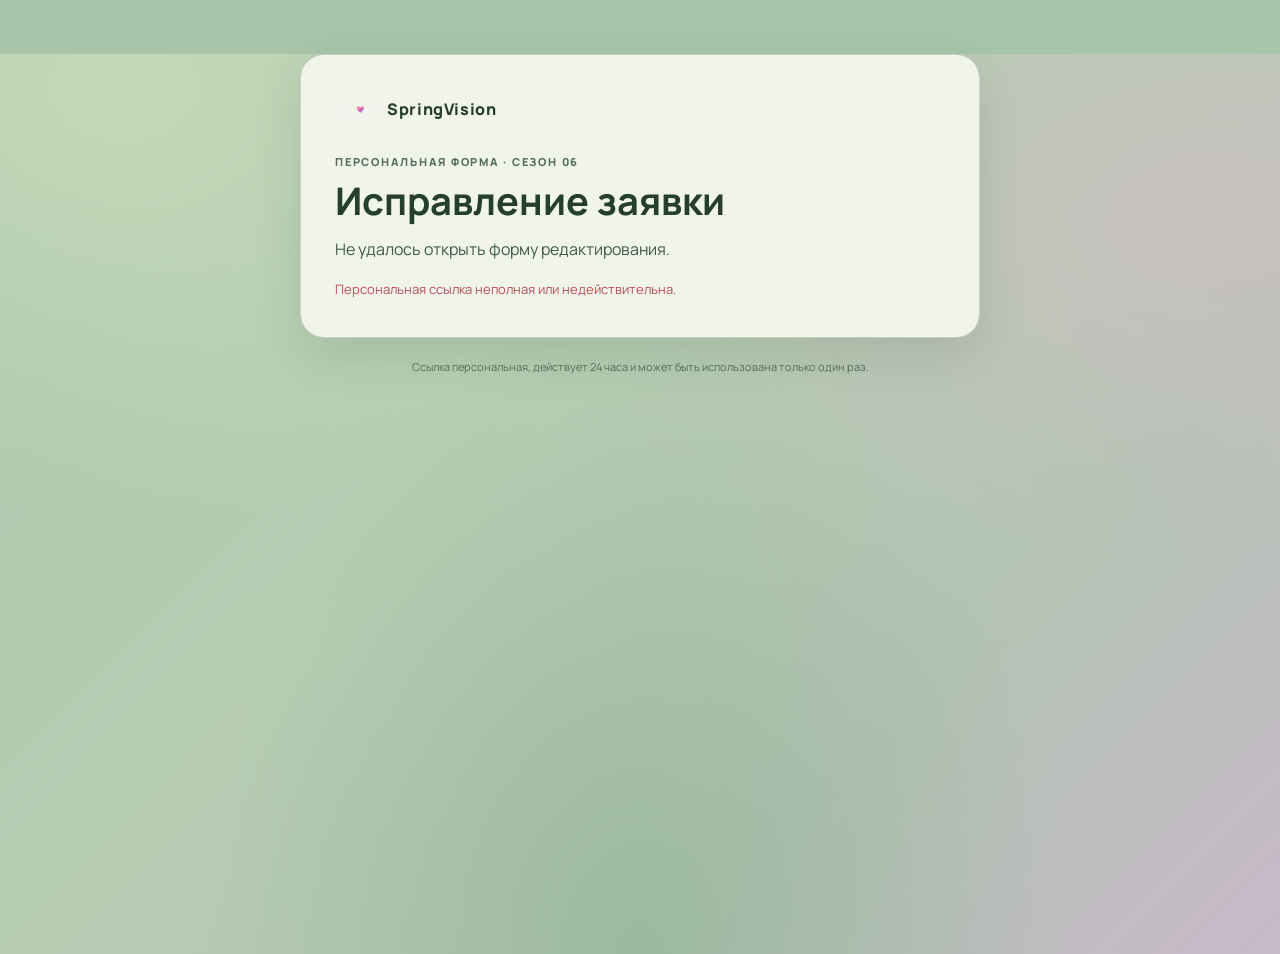
<file: edit-submission.html>
<!doctype html>
<html lang="ru">
<head>
  <meta charset="utf-8">
  <meta name="viewport" content="width=device-width,initial-scale=1">
  <meta name="theme-color" content="#a8c5aa">
  <title>Исправление заявки · SpringVision</title>
  <link rel="stylesheet" href="styles.css?v=20261124-submission-edit">
  <script src="config.js?v=20261024-6"></script>
  <style>
    .edit-shell{width:min(100% - 28px,680px);margin:clamp(22px,6vh,64px) auto}
    .edit-card{padding:clamp(20px,5vw,34px);border:1px solid var(--line,rgba(70,95,75,.2));border-radius:24px;background:var(--surface-card,#f0f4eb);color:var(--text,#304a36);box-shadow:var(--shadow,0 18px 48px rgba(30,55,35,.12))}
    .edit-brand{display:flex;align-items:center;gap:10px;margin-bottom:22px;font-weight:850;letter-spacing:.04em}
    .edit-brand img{width:42px;height:42px;object-fit:contain}
    .edit-eyebrow{font-size:11px;font-weight:800;letter-spacing:.16em;color:var(--muted,#718174)}
    .edit-card h1{font-size:clamp(26px,5vw,38px);line-height:1.12;margin:8px 0 12px}
    .edit-card p{line-height:1.6;color:var(--text-2,#526c57)}
    .edit-info{padding:14px 16px;border:1px solid var(--line);border-radius:14px;background:var(--surface-inset,#e4ebdf);margin:18px 0}
    .edit-info p{margin:4px 0}
    .edit-deadline{font-weight:800;color:var(--text)!important}
    .edit-form{display:grid;gap:15px;margin-top:20px}
    .edit-form label{display:grid;gap:7px;font-weight:750;color:var(--text)}
    .edit-form input{width:100%;min-width:0;padding:13px 14px;border:1px solid var(--line-strong,var(--line));border-radius:12px;background:var(--surface-inset,#fff);color:var(--text);font:inherit}
    .edit-form input[type=file]{font-size:13px}
    .edit-help{font-size:12px;font-weight:450;color:var(--muted)!important;margin:0}
    .edit-form button{border:0;border-radius:999px;padding:14px 18px;background:linear-gradient(110deg,#d7a6c3,#c1afe9);color:#2f2635;font-weight:850;font-size:15px}
    .edit-form button:disabled{opacity:.55;cursor:wait}
    .edit-status{min-height:24px;font-size:13px;margin:12px 0 0}
    .edit-error{color:#b84f56!important}.edit-success{color:#27824e!important}
    .edit-footer{font-size:11px;text-align:center;margin:20px 0 0;color:var(--muted)}
    html[data-theme="dark"] .edit-card{background:var(--surface-card);color:var(--text)}
    html[data-theme="dark"] .edit-info{background:var(--surface-inset)}
    html[data-theme="dark"] .edit-form input{background:var(--surface-inset);color:var(--text)}
  </style>
</head>
<body>
  <main class="edit-shell">
    <section class="edit-card">
      <div class="edit-brand"><img src="assets/brand/springvision-logo.svg" alt=""><span>SpringVision</span></div>
      <div class="edit-eyebrow">ПЕРСОНАЛЬНАЯ ФОРМА · СЕЗОН 06</div>
      <h1>Исправление заявки</h1>
      <p id="intro">Проверяем персональную ссылку…</p>
      <div id="details" class="edit-info" hidden>
        <p><strong>Страна:</strong> <span id="country"></span></p>
        <p><strong>Текущая заявка:</strong> <span id="currentEntry"></span></p>
        <p class="edit-deadline" id="deadline"></p>
      </div>
      <form id="editForm" class="edit-form" hidden>
        <label>Исполнитель
          <input id="artist" name="artist" maxlength="120" required autocomplete="off">
        </label>
        <label>Новое название песни
          <input id="songTitle" name="songTitle" maxlength="160" required autocomplete="off">
          <span class="edit-help">Выберите композицию, которой нет в заявках других стран этого сезона.</span>
        </label>
        <label>Ссылка на новое выступление или клип
          <input id="performanceUrl" name="performanceUrl" type="url" required placeholder="https://…">
        </label>
        <label>Новый 30-секундный рекап (необязательно)
          <input id="recap" name="recap" type="file" accept="video/mp4,video/webm,video/quicktime" required>
          <span class="edit-help">Обязательно: новый рекап выбранной песни, MP4, WebM или MOV, до 50 МБ.</span>
        </label>
        <button id="saveButton" type="submit">Сохранить исправленную заявку</button>
      </form>
      <p id="status" class="edit-status" role="status" aria-live="polite"></p>
    </section>
    <p class="edit-footer">Ссылка персональная, действует 24 часа и может быть использована только один раз.</p>
  </main>
<script>
(() => {
  'use strict';
  const cfg = window.SPRINGVISION_CONFIG || {};
  const token = new URLSearchParams(location.search).get('token') || '';
  const apiUrl = (cfg.supabaseUrl || '').replace(/\/$/, '') + '/functions/v1/api';
  const $ = (id) => document.getElementById(id);
  const intro = $('intro');
  const details = $('details');
  const form = $('editForm');
  const status = $('status');
  const saveButton = $('saveButton');

  async function call(action, payload, multipart = false) {
    const headers = { apikey: cfg.supabaseAnonKey || '' };
    let body;
    if (multipart) {
      body = payload;
      body.append('action', action);
      body.append('token', token);
    } else {
      headers['Content-Type'] = 'application/json';
      body = JSON.stringify({ action, token, ...(payload || {}) });
    }
    const response = await fetch(apiUrl, { method: 'POST', headers, body });
    const result = await response.json().catch(() => ({}));
    if (!response.ok) throw new Error(result.error || 'Не удалось связаться с сервером SpringVision.');
    return result;
  }

  function showError(error) {
    intro.textContent = 'Не удалось открыть форму редактирования.';
    status.textContent = error?.message || 'Ссылка недействительна.';
    status.className = 'edit-status edit-error';
    form.hidden = true;
  }

  async function init() {
    if (!token || !cfg.supabaseUrl || !cfg.supabaseAnonKey) {
      throw new Error('Персональная ссылка неполная или недействительна.');
    }
    const data = await call('submission_edit_info');
    intro.textContent = data.seasonTitle + ' · исправление заявки участника';
    $('country').textContent = data.countryName + ' (' + String(data.countryCode || '').toUpperCase() + ')';
    $('currentEntry').textContent = data.artist + ' — ' + data.songTitle;
    $('deadline').textContent = 'Ссылка действует до ' + new Date(data.expiresAt).toLocaleString('ru-RU', {
      day:'2-digit', month:'long', year:'numeric', hour:'2-digit', minute:'2-digit', timeZone:'Europe/Moscow'
    }) + ' (МСК).';
    $('artist').value = data.artist || '';
    $('songTitle').value = data.songTitle || '';
    $('performanceUrl').value = data.performanceUrl || '';
    details.hidden = false;
    form.hidden = false;
  }

  form.addEventListener('submit', async event => {
    event.preventDefault();
    const artist = $('artist').value.trim();
    const songTitle = $('songTitle').value.trim();
    const performanceUrl = $('performanceUrl').value.trim();
    const recap = $('recap').files?.[0] || null;
    if (!artist || !songTitle || !performanceUrl || !recap) {
      status.textContent = 'Заполните все поля и прикрепите новый 30-секундный рекап.';
      status.className = 'edit-status edit-error';
      return;
    }
    let parsed;
    try { parsed = new URL(performanceUrl); }
    catch { status.textContent = 'Проверьте ссылку на выступление.'; status.className = 'edit-status edit-error'; return; }
    if (!['http:', 'https:'].includes(parsed.protocol)) {
      status.textContent = 'Разрешены только ссылки http:// и https://.';
      status.className = 'edit-status edit-error';
      return;
    }
    if (recap && (recap.size > 50 * 1024 * 1024 || !['video/mp4','video/webm','video/quicktime'].includes(recap.type))) {
      status.textContent = 'Рекап должен быть MP4, WebM или MOV и не превышать 50 МБ.';
      status.className = 'edit-status edit-error';
      return;
    }

    saveButton.disabled = true;
    saveButton.textContent = 'Сохраняем…';
    status.textContent = 'Проверяем уникальность композиции и сохраняем изменения…';
    status.className = 'edit-status';
    try {
      const payload = new FormData();
      payload.append('artist', artist);
      payload.append('songTitle', songTitle);
      payload.append('performanceUrl', performanceUrl);
      if (recap) payload.append('recap', recap, recap.name);
      const result = await call('submission_edit_submit', payload, true);
      form.hidden = true;
      details.hidden = true;
      intro.textContent = 'Заявка успешно исправлена';
      status.textContent = result.message || 'Изменения сохранены. Ссылка больше не действует.';
      status.className = 'edit-status edit-success';
    } catch (error) {
      status.textContent = error?.message || 'Не удалось сохранить изменения.';
      status.className = 'edit-status edit-error';
      saveButton.disabled = false;
      saveButton.textContent = 'Повторить сохранение';
    }
  });

  init().catch(showError);
})();
</script>
</body>
</html>
</file>
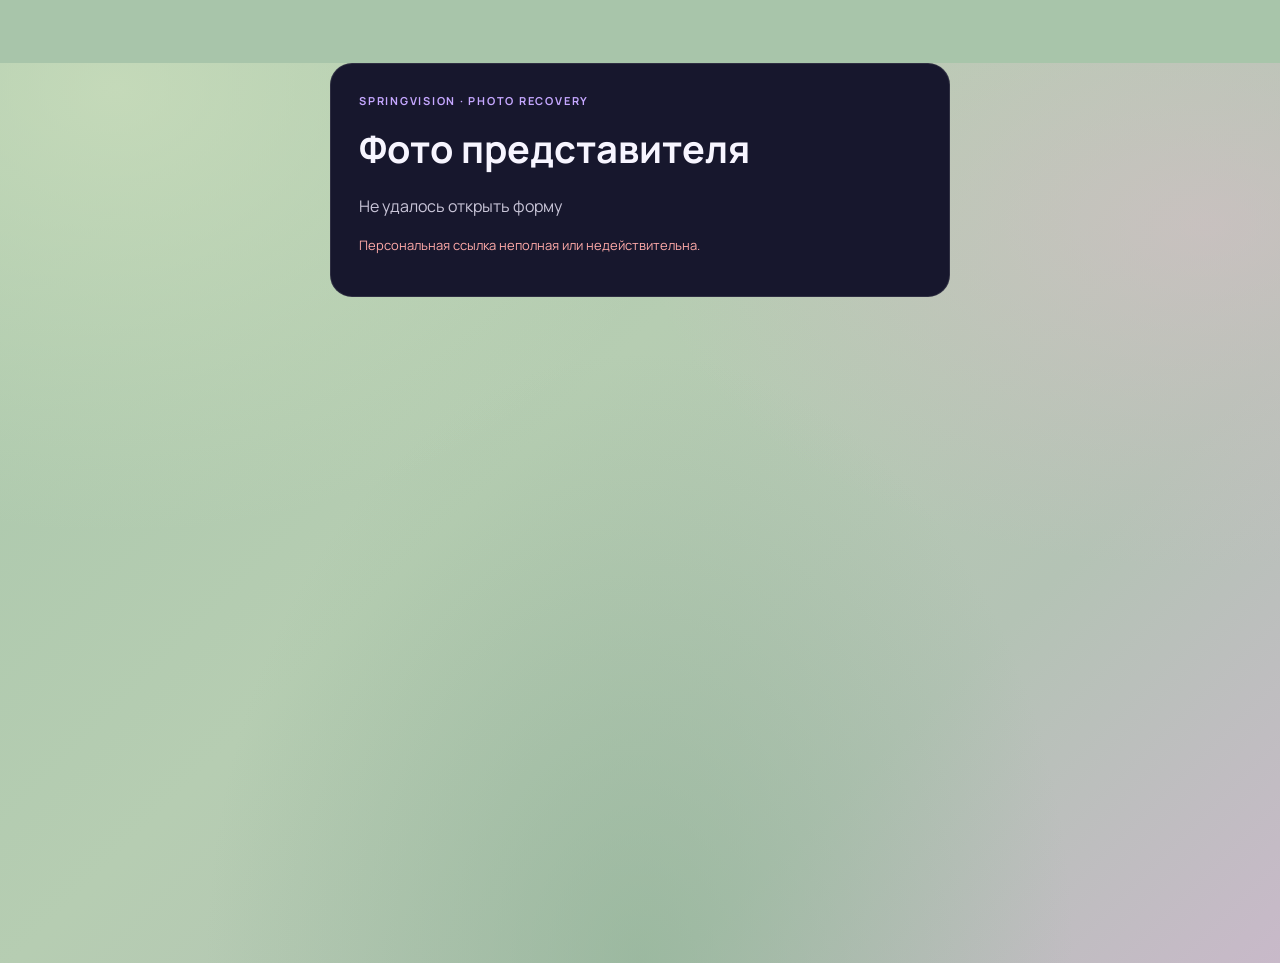
<file: photo-upload.html>
<!doctype html>
<html lang="ru">
<head>
<meta charset="utf-8">
<meta name="viewport" content="width=device-width,initial-scale=1">
<meta name="theme-color" content="#111126">
<title>Загрузка фото · SpringVision</title>
<link rel="stylesheet" href="styles.css?v=20261119-3">
<script src="config.js"></script>
<style>
.photo-recovery{max-width:620px;margin:7vh auto;padding:28px;background:#17172d;border:1px solid rgba(255,255,255,.1);border-radius:22px;color:#f7f5ff}
.photo-recovery h1{font-size:clamp(26px,5vw,38px);margin:8px 0 12px}.photo-recovery p{color:#c9c5d8;line-height:1.55}
.photo-recovery .eyebrow{letter-spacing:.16em;color:#c5a7ff;font-size:11px;font-weight:700}
.photo-recovery img{display:block;max-width:100%;max-height:360px;object-fit:contain;border-radius:14px;margin:18px auto}
.photo-recovery input{display:block;width:100%;margin:16px 0;padding:12px;background:#22223d;color:white;border:1px solid #55516c;border-radius:10px}
.photo-recovery button{width:100%;border:0;border-radius:999px;padding:14px 20px;background:#b79aff;color:#171226;font-weight:800;font-size:15px}
.photo-recovery button:disabled{opacity:.55}.photo-note{font-size:13px}.photo-error{color:#ffaaa8!important}.photo-success{color:#a7efc0!important}
</style>
</head>
<body>
<main class="photo-recovery">
<div class="eyebrow">SPRINGVISION · PHOTO RECOVERY</div>
<h1>Фото представителя</h1>
<p id="intro">Проверяем персональную ссылку…</p>
<div id="details"></div>
<form id="uploadForm" hidden>
<label for="photoFile">Выберите актуальное фото (PNG, JPG или WebP, до 10 МБ)</label>
<input id="photoFile" type="file" accept="image/png,image/jpeg,image/webp" required>
<button id="uploadButton" type="submit">Загрузить фото</button>
</form>
<p id="status" role="status" class="photo-note"></p>
</main>
<script>
(() => {
  const cfg=window.SPRINGVISION_CONFIG||{};
  const token=new URLSearchParams(location.search).get('token')||'';
  const api=(cfg.supabaseUrl||'').replace(/\/$/,'')+'/functions/v1/api';
  const intro=document.getElementById('intro'),details=document.getElementById('details'),form=document.getElementById('uploadForm'),status=document.getElementById('status'),button=document.getElementById('uploadButton');
  async function call(action,formData){
    const headers={apikey:cfg.supabaseAnonKey||''};
    let body;
    if(formData){body=formData;formData.append('action',action);formData.append('token',token);}
    else {headers['Content-Type']='application/json';body=JSON.stringify({action,token});}
    const response=await fetch(api,{method:'POST',headers,body});
    const result=await response.json().catch(()=>({}));
    if(!response.ok)throw new Error(result.error||'Ошибка сервера.');
    return result;
  }
  async function init(){
    if(!token||!cfg.supabaseUrl||!cfg.supabaseAnonKey)throw new Error('Персональная ссылка неполная или недействительна.');
    const data=await call('jury_photo_info');
    intro.textContent=data.seasonTitle+' · '+data.artist+' — '+data.songTitle;
    details.innerHTML='<p><strong>Страна:</strong> '+String(data.countryCode||'').toUpperCase()+'</p>';
    if(data.currentPhotoUrl){const img=document.createElement('img');img.src=data.currentPhotoUrl;img.alt='Текущая фотография представителя';details.appendChild(img);const p=document.createElement('p');p.textContent='Текущая фотография уже сохранена. Загрузите файл ниже, чтобы подтвердить или заменить её.';details.appendChild(p);}
    else {const p=document.createElement('p');p.textContent='Сейчас у заявки нет сохранённой фотографии. Загрузите её ниже.';details.appendChild(p);}
    form.hidden=false;
  }
  form.addEventListener('submit',async event=>{
    event.preventDefault();const file=document.getElementById('photoFile').files[0];
    if(!file)return;
    if(file.size>10*1024*1024){status.textContent='Файл превышает 10 МБ.';status.className='photo-note photo-error';return;}
    if(!['image/png','image/jpeg','image/webp'].includes(file.type)){status.textContent='Поддерживаются только PNG, JPG и WebP.';status.className='photo-note photo-error';return;}
    button.disabled=true;button.textContent='Загружаем…';status.textContent='Сохраняем фотографию…';
    try{const fd=new FormData();fd.append('file',file,file.name);const result=await call('jury_photo_upload',fd);form.hidden=true;status.textContent=result.message||'Фото успешно сохранено.';status.className='photo-note photo-success';}
    catch(error){status.textContent=error.message||'Не удалось загрузить фото.';status.className='photo-note photo-error';button.disabled=false;button.textContent='Повторить загрузку';}
  });
  init().catch(error=>{intro.textContent='Не удалось открыть форму';status.textContent=error.message||'Ссылка недействительна.';status.className='photo-note photo-error';});
})();
</script>
</body>
</html>
</file>
<file: styles.css>
@import url('https://fonts.googleapis.com/css2?family=Manrope:wght@400;500;600;700;800&display=swap');

/* SpringVision: complete spring identity. The canvas is intentionally coloured, never white. */
:root{
 color-scheme:light;
 --bg:#a8c5aa;
 --bg-deep:#91b397;
 --bg-soft:#bad1b7;
 --surface:#b7d0b5;
 --surface-2:#c3d8be;
 --surface-3:#a9c6a8;
 --surface-pink:#d8b8c4;
 --surface-lilac:#c4bddb;
 --text:#263e2d;
 --text-2:#3f5b45;
 --muted:#526e58;
 --muted-2:#6b826c;
 --line:rgba(42,73,48,.22);
 --line-strong:rgba(42,73,48,.34);
 --pink:#ad6684;
 --pink-soft:#d79ab1;
 --violet:#786da6;
 --sage:#739a76;
 --radius:22px;
 --shadow:0 18px 48px rgba(47,79,51,.14);
 --shadow-small:0 8px 24px rgba(47,79,51,.11);
}
*{box-sizing:border-box}
html{min-height:100%;scroll-behavior:smooth;scroll-padding-top:92px;background:#a8c5aa}
body{
 margin:0;min-height:100vh;color:var(--text);
 background:
  radial-gradient(ellipse at 9% 3%,rgba(206,224,190,.72),transparent 36%),
  radial-gradient(ellipse at 94% 18%,rgba(221,187,203,.48),transparent 33%),
  radial-gradient(ellipse at 50% 100%,rgba(138,177,145,.58),transparent 48%),
  linear-gradient(135deg,#a9c7ab 0%,#b6cdb2 42%,#b4c3b5 72%,#c8b9c9 100%) !important;
 background-attachment:fixed;color-scheme:light;
 font-family:Manrope,system-ui,-apple-system,"Segoe UI",sans-serif;line-height:1.6
}
body,body *{scrollbar-color:#789b7b #a8c3a8}
button,input,select,textarea{font:inherit}
button,a{-webkit-tap-highlight-color:transparent}
a{color:inherit}
button:focus-visible,a:focus-visible,input:focus-visible,select:focus-visible,textarea:focus-visible{outline:3px solid rgba(119,102,160,.42);outline-offset:3px}
.app-shell{max-width:1320px;margin:0 auto;padding:0 clamp(18px,4vw,52px)}
.topbar{height:84px;display:flex;align-items:center;justify-content:space-between;gap:22px;border-bottom:1px solid var(--line);position:relative;z-index:12}
.brand{display:inline-flex;align-items:center;gap:8px;min-width:0;text-decoration:none;color:var(--text);font-weight:800;letter-spacing:-.5px}
.brand-logo{display:block;width:190px;height:58px;object-fit:contain;object-position:left center}
.brand>span:last-child{font-size:0;line-height:1.2}
.brand small{display:block;color:#47654b;font-size:8px;letter-spacing:1.3px;font-weight:800;margin-top:5px}
.topbar nav{display:flex;align-items:center;gap:clamp(14px,2.5vw,30px)}
.topbar nav a,.text-link,.footer>a{font-size:13px;color:#3e5a43;text-decoration:none;font-weight:700;transition:color .18s}
.topbar nav a:hover,.text-link:hover,.footer>a:hover{color:#965a76}
.button{border:1px solid rgba(102,67,93,.12);border-radius:13px;padding:12px 19px;display:inline-flex;align-items:center;justify-content:center;gap:12px;background:linear-gradient(110deg,#b87591,#897eae);color:#fff;text-decoration:none;font:800 13px Manrope,sans-serif;cursor:pointer;box-shadow:0 8px 22px rgba(103,76,103,.2);transition:transform .18s,filter .18s,box-shadow .18s}
.button:hover{transform:translateY(-2px);filter:brightness(1.05);box-shadow:0 11px 26px rgba(103,76,103,.24)}
.button:active{transform:translateY(0)}
.button:disabled{opacity:.48;cursor:not-allowed;transform:none;filter:none}
.button-small{padding:10px 15px}
.button-ghost{background:rgba(133,166,133,.28);border:1px solid var(--line-strong);color:#36513b;box-shadow:none}
.button-ghost:hover{background:rgba(132,165,133,.46)}
.button-full{width:100%;margin-top:12px}
.menu-toggle{display:none;background:rgba(130,164,132,.35);border:1px solid var(--line);border-radius:12px;color:#2d4934;font-size:23px;width:43px;height:43px;cursor:pointer}
.hero{min-height:535px;display:grid;grid-template-columns:1.05fr .95fr;align-items:center;gap:32px;padding:58px 0 68px}
.eyebrow{color:#557d59;font-size:10px;font-weight:800;letter-spacing:2px;display:flex;align-items:center;gap:9px}
.live-dot{width:7px;height:7px;border-radius:50%;background:#b96f8e;box-shadow:0 0 0 4px rgba(185,111,142,.18)}
.hero h1{font-size:clamp(38px,5.2vw,66px);line-height:1.1;letter-spacing:-3.2px;margin:22px 0;color:#294331}
.hero h1 span{background:linear-gradient(90deg,#a85f7d,#766da4);-webkit-background-clip:text;background-clip:text;color:transparent}
.hero-copy>p{max-width:520px;color:#4e6954;font-size:15px;line-height:1.9}
.hero-actions{display:flex;align-items:center;gap:25px;margin-top:28px}
.hero-stats{display:flex;gap:32px;margin-top:44px}
.hero-stats div{display:flex;flex-direction:column;gap:4px}
.hero-stats strong{font-size:18px;color:#2e4934}
.hero-stats span{font-size:10px;color:#58715d}
.hero-art{height:390px;position:relative;display:grid;place-items:center;isolation:isolate}
.hero-art:before{content:"";position:absolute;width:280px;height:280px;border-radius:50%;background:linear-gradient(145deg,#9dbd91,#d5a6bb);filter:blur(72px);opacity:.65;z-index:-1}
.orbit{position:absolute;border:1px solid rgba(75,113,78,.34);border-radius:50%;transform:rotate(-25deg)}
.orbit-one{width:390px;height:250px}.orbit-two{width:310px;height:390px;transform:rotate(38deg)}
.stage-card{width:min(320px,80%);height:300px;border:1px solid rgba(239,244,226,.55);border-radius:28px;background:linear-gradient(145deg,#9eb99a,#c7b2c4 66%,#a6b7a6);box-shadow:0 25px 70px rgba(52,82,55,.22),inset 0 1px rgba(245,247,224,.7);display:flex;flex-direction:column;align-items:center;justify-content:center;transform:rotate(-4deg);position:relative;overflow:hidden}
.stage-card:before{content:"";position:absolute;width:240px;height:240px;border-radius:50%;border:1px solid rgba(89,123,85,.25);top:-115px;right:-90px}
.stage-label{font-size:11px;letter-spacing:4px;font-weight:800;color:#38553c}
.stage-heart{font-size:100px;line-height:1.25;font-weight:400;color:#b96f8e;text-shadow:0 8px 28px rgba(185,111,142,.3)}
.stage-wave{height:42px;display:flex;align-items:center;gap:5px}
.stage-wave i{width:5px;border-radius:9px;background:linear-gradient(#bd7894,#8176aa);height:var(--h,18px)}
.stage-wave i:nth-child(3n){--h:34px}.stage-wave i:nth-child(3n+1){--h:25px}.stage-wave i:nth-child(4n){--h:14px}
.stage-caption{margin-top:22px;font-size:9px;letter-spacing:3px;color:#405d43}
.star{position:absolute;color:#9b6480;font-size:27px}.star-a{top:40px;right:60px}.star-b{bottom:52px;left:44px;font-size:35px}
.floating-chip{position:absolute;padding:12px 16px;border:1px solid rgba(53,89,57,.2);border-radius:15px;background:#c2d7bc;box-shadow:var(--shadow-small);font-size:17px;color:#a25d7c;display:flex;gap:9px;align-items:center}
.floating-chip span{font-size:10px;font-weight:800;color:#3f5c44}
.chip-top{top:55px;left:0}.chip-bottom{right:-3px;bottom:45px}
.section{padding:58px 0}
.section-heading{display:flex;justify-content:space-between;align-items:end;gap:20px;margin-bottom:26px}
.section-heading h2{font-size:clamp(25px,3vw,35px);letter-spacing:-1.3px;line-height:1.2;margin:10px 0 0;color:#2b4532}
.section-subtitle{margin:10px 0 0;color:#526c57;font-size:12px;max-width:620px}
.status-pill,.count-pill,.mini-label{font-size:10px;font-weight:800;letter-spacing:.5px;padding:8px 11px;border-radius:999px;background:#a9c6a5;color:#365a3b;border:1px solid rgba(60,99,63,.24);white-space:nowrap}
.status-muted{background:#b3c9b0;color:#596e5b;border-color:var(--line)}
.season-grid{display:grid;grid-template-columns:1.2fr 1fr 1fr;gap:16px}
.season-card,.info-card{min-height:285px;border:1px solid var(--line);border-radius:var(--radius);padding:25px;background:linear-gradient(145deg,#b9d1b5,#aec9ae);box-shadow:var(--shadow-small)}
.season-main{background:radial-gradient(ellipse at 100% 0%,rgba(213,173,193,.42),transparent 55%),linear-gradient(145deg,#bcd4b8,#a9c6a9)}
.season-card-top{display:flex;align-items:center;justify-content:space-between}
.mini-label{font-size:9px;padding:6px 9px;background:#a6c3a2;color:#385b3d}
.season-symbol{color:#a65e7e;font-size:25px}
.season-card h3{font-size:28px;letter-spacing:-1px;margin:20px 0 8px;color:#2d4934}
.season-card>p,.info-card p{font-size:12px;color:#526b56;line-height:1.8}
.season-progress{margin:24px 0}
.progress-label{display:flex;justify-content:space-between;color:#4d684f;font-size:9px;margin-bottom:9px}
.progress-track{height:6px;border-radius:8px;background:#8eaf91;overflow:hidden}
.progress-track span{height:100%;display:block;background:linear-gradient(90deg,#b87591,#8277ac);border-radius:8px}
.small-note{font-size:9px!important;margin-top:10px}
.info-card{display:flex;flex-direction:column;align-items:flex-start}
.info-icon{width:42px;height:42px;border-radius:14px;display:grid;place-items:center;background:#d2b6c5;color:#8d5873;font-size:22px}
.info-card h3{font-size:18px;line-height:1.4;margin:22px 0 8px;color:#2e4935}
.info-card p{margin:0}
.info-purple{background:linear-gradient(145deg,#c2d0b9,#c4bad3)}
.info-purple .info-icon{background:#d5cbe0;color:#74669b}
.info-footer{display:flex;gap:10px;align-items:center;margin-top:auto;padding-top:20px;color:#786b9f;font-size:12px;font-weight:800}
.info-footer span{font-size:9px;letter-spacing:1.5px;color:#61765f}
.recaps-section{border-top:1px solid var(--line);margin-top:22px}
.empty-state{border:1px dashed rgba(57,91,61,.34);border-radius:var(--radius);padding:48px 20px;text-align:center;background:rgba(143,178,145,.35);color:#38543d}
.empty-icon{width:55px;height:55px;border-radius:18px;display:grid;place-items:center;margin:0 auto 15px;background:#d1b6c5;color:#8f5873;font-size:25px}
.empty-state h3{font-size:17px;margin:0 0 8px;color:#2e4935}
.empty-state p{max-width:450px;margin:0 auto;color:#526b56;font-size:12px}
.steps-grid{display:grid;grid-template-columns:repeat(4,1fr);gap:14px}
.step-card{padding:22px;border-radius:18px;border:1px solid var(--line);background:#b5ceb2;box-shadow:var(--shadow-small)}
.step-card>span{font-size:11px;color:#a45d7c;font-weight:800;letter-spacing:1px}
.step-card h3{font-size:16px;margin:18px 0 8px;color:#2c4833}
.step-card p{font-size:11px;color:#526b56;line-height:1.8;margin:0}
.admin-section{border-top:1px solid var(--line);margin-top:24px}
.admin-grid{display:grid;grid-template-columns:repeat(3,1fr);gap:12px}
.admin-tile{display:flex;flex-direction:column;align-items:flex-start;text-align:left;gap:8px;padding:20px;border-radius:18px;border:1px solid var(--line);background:#b5ceb2;color:#304b36;cursor:pointer;font-family:inherit;transition:background .2s,border-color .2s,transform .2s;box-shadow:var(--shadow-small)}
.admin-tile:hover{background:#c1d5bc;border-color:rgba(86,126,85,.48);transform:translateY(-2px)}
.admin-tile>span{font-size:24px;color:#806eaa}.admin-tile strong{font-size:13px}.admin-tile small{font-size:10px;color:#5b735e;line-height:1.5}
.notice-box{display:flex;align-items:flex-start;gap:12px;padding:16px 18px;margin-top:18px;border:1px solid rgba(111,125,91,.32);border-radius:14px;background:#c4d5b8}
.notice-icon{font-size:18px;color:#8d6483}.notice-box p{font-size:10px;color:#526b55;margin:0;line-height:1.8}.notice-box strong{color:#304a35}
.footer{border-top:1px solid var(--line);padding:25px 0 35px;display:flex;align-items:center;justify-content:space-between;gap:15px;color:#526b56;font-size:10px}
.footer-brand .brand-logo{width:145px;height:44px}
.modal{width:min(540px,calc(100% - 28px));max-height:90vh;overflow:auto;border:1px solid var(--line-strong);border-radius:24px;padding:27px;background:#a9c5a8;color:#263e2d;box-shadow:0 30px 90px rgba(33,60,38,.35)}
.modal::backdrop{background:rgba(30,53,35,.62);backdrop-filter:blur(7px)}
.modal-narrow{width:min(430px,calc(100% - 28px))}
.modal-admin{width:min(820px,calc(100% - 24px));max-height:92vh}
.modal-heading{display:flex;justify-content:space-between;align-items:flex-start;gap:20px;padding-bottom:14px;border-bottom:1px solid var(--line)}
.modal-heading h2{font-size:25px;margin:8px 0 0;letter-spacing:-.7px;color:#2b4532}
.icon-button{border:1px solid var(--line-strong);background:#96b697;color:#2e4934;border-radius:10px;width:35px;height:35px;font-size:23px;cursor:pointer}
.modal-intro,.modal-narrow>p{font-size:12px;color:#4d6852;line-height:1.8}
.modal label,.admin-form label{display:block;margin-top:16px;font-size:11px;font-weight:800;color:#3d5a43}
.modal input,.modal select,.modal textarea,.admin-form input:not([type=checkbox]),.admin-form select,.admin-form textarea,.admin-submission textarea,.admin-form-row select{
 display:block;width:100%;margin-top:7px;border:1px solid rgba(48,83,53,.28);border-radius:11px;background:#91b294;color:#243d2b;padding:12px;font:12px Manrope,sans-serif;outline:none
}
.modal input::placeholder,.modal textarea::placeholder,.admin-form input::placeholder,.admin-form textarea::placeholder{color:#536f58}
.modal input:focus,.modal select:focus,.modal textarea:focus,.admin-form input:focus,.admin-form select:focus,.admin-form textarea:focus{border-color:#796fa5;outline:3px solid rgba(121,111,165,.22)}
.modal input[type=file]{font-size:10px}
.modal label small{display:block;font-size:9px;font-weight:500;color:#526c57;margin-top:6px}
.form-actions{display:flex;justify-content:flex-end;gap:10px;margin-top:22px}
.form-message{font-size:11px;line-height:1.7;color:#8b4f6c;margin-top:13px;overflow-wrap:anywhere}
.toast{position:fixed;left:50%;bottom:24px;transform:translate(-50%,20px);opacity:0;pointer-events:none;background:#385b40;border:1px solid rgba(230,239,218,.22);color:#edf2df;padding:12px 17px;border-radius:12px;font-size:11px;box-shadow:0 12px 35px rgba(36,62,40,.25);transition:.25s;z-index:100;max-width:calc(100% - 30px)}
.toast.show{opacity:1;transform:translate(-50%,0)}
.country-picker-label{position:relative}.country-picker{position:relative;margin-top:7px}
.country-picker-trigger{display:flex;align-items:center;gap:11px;width:100%;min-height:48px;padding:8px 12px;border:1px solid rgba(48,83,53,.28);border-radius:11px;background:#91b294;color:#263e2d;text-align:left;font:12px Manrope,sans-serif;cursor:pointer}
.country-picker-trigger:focus-visible,.country-picker-option:focus-visible{outline:2px solid #796fa5;outline-offset:2px}
.country-picker-current-flag{display:grid;place-items:center;width:32px;height:32px;flex:0 0 32px;color:#a65f80;font-size:22px}
.heart-flag{display:block;width:30px;height:30px;object-fit:contain;flex:0 0 30px}
.country-picker-chevron{margin-left:auto;color:#47654c;font-size:18px}
.country-picker-panel{position:absolute;top:calc(100% + 7px);left:0;right:0;z-index:40;max-height:300px;padding:9px;border:1px solid var(--line-strong);border-radius:14px;background:#a9c5a8;box-shadow:0 18px 45px rgba(39,66,43,.28)}
.country-picker-panel[hidden]{display:none}
.country-search{position:sticky;top:0;margin:0 0 8px!important;background:#91b294!important}
.country-picker-options{max-height:226px;overflow:auto;overscroll-behavior:contain}
.country-picker-option{display:flex;align-items:center;gap:10px;width:100%;padding:7px 9px;border:0;border-radius:9px;background:transparent;color:#294331;text-align:left;font:12px Manrope,sans-serif;cursor:pointer}
.country-picker-option:hover,.country-picker-option[aria-selected=true]{background:#c0d5b9}
.country-picker-empty{margin:12px 6px;color:#536e58;font-size:12px}
.country-native-select{position:absolute!important;width:1px!important;height:1px!important;overflow:hidden!important;clip:rect(0,0,0,0)!important;clip-path:inset(50%)!important;white-space:nowrap!important;padding:0!important;border:0!important}
.country-picker-option:disabled{opacity:.45;cursor:not-allowed}
.recap-list{display:grid;gap:10px}
.recap-item{display:flex;align-items:center;gap:14px;padding:14px 16px;border:1px solid var(--line);border-radius:16px;background:#b5ceb2;box-shadow:var(--shadow-small)}
.recap-flag{width:42px;height:42px;flex-basis:42px}
.recap-identity{display:flex;align-items:center;gap:8px;flex:0 0 auto}
.recap-portrait{width:48px;height:48px;flex:0 0 48px;object-fit:cover;border-radius:50%;border:2px solid rgba(65,98,66,.25);background:#9bb99b}
.recap-photo-missing{max-width:66px;color:#536d57;font-size:9px;line-height:1.2}
.recap-item-details{display:flex;flex:1;min-width:0;flex-direction:column;gap:4px}
.recap-item-details strong{font-size:12px;overflow-wrap:anywhere;color:#2c4833}
.recap-item-details span{font-size:10px;color:#536d58}
.recap-play{white-space:nowrap}
@media(max-width:520px){.recap-item{gap:9px;padding:11px}.recap-flag{width:34px;height:34px;flex-basis:34px}.recap-play{font-size:10px;padding:9px}.recap-item-details strong{font-size:11px}.recap-portrait{width:38px;height:38px;flex-basis:38px}}
.admin-dialog-content{margin-top:18px;color:#304a36}
.admin-dialog-content h3{font-size:15px;margin:12px 0;color:#2c4833}
.admin-dialog-content p,.admin-dialog-content small{font-size:11px;color:#536d58;line-height:1.7}
.admin-form{display:grid;gap:12px}
.admin-form label{display:block;margin:0;font-size:11px;font-weight:800;color:#3e5b44}
.admin-form input:not([type=checkbox]),.admin-form select,.admin-form textarea,.admin-submission textarea,.admin-form-row select{margin-top:6px;padding:10px}
.admin-form input[type=checkbox]{accent-color:#8b79a9;margin:0 7px 0 0}
.admin-form-grid{display:grid;grid-template-columns:repeat(2,minmax(0,1fr));gap:12px}
.admin-form-row{display:flex;align-items:end;gap:10px}.admin-form-row label{flex:1}
.admin-checks{display:grid;grid-template-columns:repeat(2,minmax(0,1fr));gap:10px;padding:12px;border:1px solid var(--line);border-radius:12px;background:#a6c3a4}
.admin-checks label{display:flex;align-items:center;font-size:11px;font-weight:600;color:#38543d}
.admin-inline-actions{display:flex;align-items:center;flex-wrap:wrap;gap:8px;margin-top:12px}
.admin-applications-list{display:grid;gap:10px;margin-top:16px}
.admin-submission{display:grid;gap:9px;padding:14px;border:1px solid var(--line);border-radius:14px;background:#b3cdb0}
.admin-submission>strong{font-size:12px;line-height:1.6;color:#2c4833}
.admin-submission-status{font-size:10px;color:#786b9f;font-weight:800}
.admin-submission textarea{resize:vertical}
.admin-message{margin:0;min-height:16px;color:#8a4f6b!important;overflow-wrap:anywhere}
.admin-review-feedback{margin:0;color:#776b9e;font-size:11px;line-height:1.7}
.admin-review-feedback:empty{display:none}
.admin-empty{padding:18px;text-align:center;border:1px dashed var(--line);border-radius:12px;color:#526c57}
.admin-divider{border:0;border-top:1px solid var(--line);margin:22px 0}
.admin-applicant{margin:.5rem 0;color:#526b56;font-size:.9rem;overflow-wrap:anywhere}
.admin-performer-photo{display:block;width:76px;height:76px;object-fit:cover;border-radius:14px;border:1px solid var(--line);margin:8px 0}
.account-content{display:grid;gap:.75rem;color:#304a36}
.account-content h3{margin:.5rem 0 0;color:#2e4935}
.account-content p{color:#526c57}
.account-role,.account-submission-status{font-weight:800}
.account-submission{padding:1rem;border:1px solid var(--line);border-radius:1rem;background:#b3cdb0}
.account-submission p{margin:.5rem 0 0}
.account-rejection-comment{color:#8d4e6b}
[hidden]{display:none!important}
.voting-content,.results-content{display:grid;grid-template-columns:repeat(auto-fit,minmax(min(100%,360px),1fr));gap:14px}
.vote-panel,.results-panel{border:1px solid var(--line);border-radius:18px;padding:20px;background:linear-gradient(145deg,#b9d1b5,#a9c5a8);box-shadow:var(--shadow-small);min-width:0;color:#2d4934}
.vote-panel h3,.results-panel h3{font-size:17px;margin:0 0 8px;color:#2d4934}
.vote-panel>p,.results-panel>p{font-size:11px;color:#526b56;line-height:1.7}
.vote-notice{padding:12px;border:1px solid rgba(148,112,80,.32);border-radius:12px;background:#d7c3a8;color:#654f3b!important}
.vote-form{display:grid;gap:9px;margin-top:16px}
.vote-row{display:grid;grid-template-columns:78px auto minmax(0,1fr);align-items:center;gap:10px;padding:8px;border:1px solid rgba(52,86,57,.17);border-radius:12px;background:#a9c5a8}
.vote-row strong{font-size:11px;color:#3e5c43}
.vote-row select{width:100%;min-width:0;flex:1;padding:10px;border:1px solid rgba(48,83,53,.28);border-radius:10px;background:#91b294;color:#263e2d;font:11px Manrope,sans-serif}
.vote-form .button{margin-top:6px}
.vote-performer-preview{display:inline-flex;align-items:center;gap:8px;flex-shrink:0;margin:0 2px}
.vote-performer-preview[hidden]{display:none}
.vote-heart-flag{width:36px;height:36px;object-fit:contain}
.vote-performer-photo{width:42px;height:42px;border-radius:50%;object-fit:cover;border:2px solid rgba(65,98,66,.3);background:#9bb99b}
.vote-participants{margin:16px 0 18px;padding:12px;border:1px solid var(--line);border-radius:14px;background:#a9c5a8}
.vote-participants-heading{display:flex;justify-content:space-between;align-items:center;gap:10px;margin-bottom:10px}
.vote-participants-heading strong{font-size:12px;color:#304a36}
.vote-participants-heading small{font-size:10px;color:#58705b}
.vote-participants-grid{display:grid;grid-template-columns:repeat(2,minmax(0,1fr));gap:7px}
.vote-participant{display:flex;align-items:center;gap:9px;min-width:0;padding:8px;border:1px solid rgba(52,86,57,.18);border-radius:11px;background:#b8d0b4}
.vote-participant-identity{display:flex;align-items:center;gap:6px;flex:0 0 auto}
.vote-participant-flag{width:27px;height:27px;object-fit:contain}
.vote-participant-photo-box{position:relative;display:grid;place-items:center;width:42px;height:42px;flex:0 0 42px;overflow:hidden;border-radius:50%;border:1px solid var(--line);background:#9db99d}
.vote-participant-photo{position:absolute;inset:0;width:100%;height:100%;object-fit:cover;border-radius:50%}
.vote-participant-photo-placeholder{display:grid;place-items:center;width:100%;height:100%;color:#536d57;font-size:8px;text-align:center}
.vote-participant-info{display:grid;gap:3px;min-width:0}
.vote-participant-info strong{font-size:10px;overflow-wrap:anywhere;color:#304a36}
.vote-participant-info small{font-size:9px;line-height:1.35;overflow-wrap:anywhere;color:#58705b}
.results-content{margin-top:18px}
.results-list{display:grid;gap:5px;margin-top:14px}
.results-row{display:grid;grid-template-columns:30px minmax(0,1fr) 38px;gap:10px;align-items:center;padding:9px 10px;border:1px solid rgba(52,86,57,.16);border-radius:10px;background:#b0cbae}
.results-row strong{color:#766a9d;font-size:11px}
.results-row span{font-size:11px;overflow-wrap:anywhere;color:#344f39}
.results-row b{font-size:14px;text-align:right;color:#a35d7b}
.final-media-content{display:grid;grid-template-columns:repeat(auto-fit,minmax(min(100%,360px),1fr));gap:1.25rem}
.final-media-panel{min-width:0;padding:1.25rem;border:1px solid var(--line);border-radius:1.25rem;background:#b6cfb3;box-shadow:var(--shadow-small);color:#2d4934}
.final-media-panel h3{margin:0 0 1rem;color:#2d4934}
.twitch-player{display:block;width:100%;aspect-ratio:16/9;border:0;border-radius:.85rem;background:#7e9e82}
.final-recording{display:block;width:100%;max-height:70vh;border-radius:.85rem;background:#7e9e82}
.final-media-actions{display:flex;flex-wrap:wrap;gap:10px;margin-top:12px}
.final-media-actions .button{cursor:pointer}
.season-logo{display:block;width:100%;max-height:260px;object-fit:contain;margin:18px 0 22px;border-radius:16px;background:#a5c1a3}
.season-logo[hidden]{display:none}
.season-deadlines{margin:18px 0;padding:14px;border:1px solid var(--line);border-radius:14px;background:#a8c4a5}
.season-deadlines>strong{display:block;margin-bottom:10px;font-size:12px;color:#304a36}
.season-deadlines-list{display:grid;gap:8px}
.season-deadline-row{display:flex;justify-content:space-between;align-items:flex-start;gap:12px;font-size:10px;line-height:1.6}
.season-deadline-row span{color:#536e58}
.season-deadline-row time{text-align:right;color:#405d45;font-weight:800}
.season-select-wrap{position:relative;margin-top:6px}
.season-select-native{position:absolute!important;width:1px!important;height:1px!important;opacity:0!important;pointer-events:none!important;left:0;bottom:0}
.season-select-trigger{display:flex;align-items:center;justify-content:space-between;gap:12px;width:100%;min-height:44px;padding:11px 13px;border:1px solid rgba(48,83,53,.28);border-radius:11px;background:#91b294;color:#263e2d;text-align:left;font:700 12px Manrope,sans-serif;cursor:pointer}
.season-select-trigger span{flex-shrink:0;color:#796da5;font-size:17px}
.season-select-menu{position:absolute;z-index:1000;top:calc(100% + 6px);left:0;right:0;max-height:240px;overflow:auto;padding:5px;border:1px solid var(--line-strong);border-radius:12px;background:#a9c5a8;box-shadow:0 16px 42px rgba(39,66,43,.28)}
.season-select-menu[hidden]{display:none!important}
.season-select-option{display:block;width:100%;padding:11px 10px;border:0;border-radius:8px;background:transparent;color:#2c4833;text-align:left;font:12px Manrope,sans-serif;cursor:pointer}
.season-select-option:hover{background:#c1d6bb}
.admin-results-tabs{display:flex;gap:8px;margin:16px 0 10px;border-bottom:1px solid var(--line);padding-bottom:9px}
.admin-results-tab{border:1px solid var(--line);border-radius:999px;background:#a9c5a8;color:#526b56;padding:9px 14px;font:800 11px Manrope,sans-serif;cursor:pointer}
.admin-results-tab.is-active{background:#d2bfd7;border-color:#9b85b1;color:#4b3e65}
.admin-results-summary{display:grid;grid-template-columns:repeat(auto-fit,minmax(140px,1fr));gap:9px;margin:12px 0}
.admin-results-stat{display:grid;gap:5px;min-width:0;padding:13px;border:1px solid var(--line);border-radius:12px;background:#a9c5a8}
.admin-results-stat span{font-size:10px;color:#536d57}
.admin-results-stat strong{font-size:21px;color:#2e4934;overflow-wrap:anywhere}
.admin-results-stat small{font-size:10px;color:#536d57;line-height:1.5}
.admin-results-section{margin-top:22px}
.admin-results-section h3{margin:0 0 8px;color:#2e4934}
.admin-results-help{margin:0 0 10px;color:#536d57;font-size:10px;line-height:1.6}
.admin-results-table-wrap{width:100%;overflow:auto;border:1px solid var(--line);border-radius:12px;background:#a9c5a8}
.admin-results-table{width:100%;border-collapse:collapse;font-size:11px;white-space:nowrap;color:#2d4934}
.admin-results-table th,.admin-results-table td{padding:10px 9px;border-bottom:1px solid rgba(48,79,52,.16);text-align:left;vertical-align:middle}
.admin-results-table thead th{position:sticky;top:0;background:#8fae91;color:#294430;font-size:10px;z-index:1}
.admin-results-table tbody tr:last-child td,.admin-results-table tbody tr:last-child th{border-bottom:0}
.admin-results-table tbody th{font-weight:800;color:#304a36}
.admin-results-table td strong,.admin-results-table td small{display:block}
.admin-results-table td small{margin-top:3px;color:#5b735f;font-size:10px}
.admin-results-rank{color:#786ba2;font-weight:800}
.admin-results-country{min-width:110px;font-weight:800}
.admin-results-total{color:#a35d7b;font-weight:800;font-size:14px}
.admin-results-matrix-table{min-width:max-content}
.admin-results-matrix-table th:first-child{position:sticky;left:0;background:#8fae91;z-index:2;min-width:145px}
.admin-results-matrix-table td{text-align:center;min-width:48px}
.admin-results-matrix-table td.has-points{color:#9b5776;font-weight:800}
.admin-results-matrix-table td.no-points{color:#6d826e}
.admin-results-status-cell{color:#536d57;font-size:10px}
.admin-jury-ballot{border:1px solid var(--line);border-radius:14px;background:#a9c5a8;padding:13px 14px;margin:10px 0}
.admin-jury-ballot-header{display:flex;align-items:center;gap:10px;min-width:0}
.admin-jury-ballot-header>strong{font-size:13px;color:#304a36;flex:1}
.admin-jury-ballot-flag{width:28px;height:28px;object-fit:contain;flex:0 0 28px}
.admin-jury-ballot-status{font-size:10px;color:#536d57;white-space:nowrap}
.admin-jury-ballot-status.is-voted{color:#3c7045}
.admin-jury-ballot-status.is-auto{color:#90683d}
.admin-jury-awards{display:grid;grid-template-columns:repeat(2,minmax(0,1fr));gap:6px;margin-top:12px}
.admin-jury-award-row{display:flex;align-items:center;gap:8px;min-width:0;padding:8px 9px;border:1px solid rgba(48,80,53,.18);border-radius:10px;background:#b8d0b4}
.admin-jury-award-points{display:inline-flex;align-items:center;justify-content:center;min-width:31px;height:27px;border-radius:8px;background:#d3c4dd;color:#55466e;font-size:12px}
.admin-jury-award-arrow{color:#657b68;font-size:12px}
.admin-jury-award-target{min-width:0;flex:1}
.admin-jury-award-target strong,.admin-jury-award-target small{display:block;overflow-wrap:anywhere}
.admin-jury-award-target strong{font-size:10px;color:#304a36}
.admin-jury-award-target small{font-size:9px;color:#5b735f;margin-top:2px}
.admin-jury-award-auto{font-size:9px;color:#90683d;border:1px solid rgba(144,104,61,.28);border-radius:5px;padding:2px 4px}
.admin-jury-ballot-count{display:block;color:#5b735f;font-size:9px;margin-top:9px;text-align:right}
.admin-jury-ballot-empty{font-size:11px;color:#536d57;margin:12px 0 4px}
.vote-participant-photo-placeholder{background:#9bb99b}
@media(max-width:900px){
 .app-shell{padding:0 22px}.hero{gap:10px}.hero-stats{gap:18px}
 .season-grid{grid-template-columns:1fr 1fr}.season-main{grid-row:span 2}
 .steps-grid{grid-template-columns:1fr 1fr}.admin-grid{grid-template-columns:1fr 1fr}
 .hero-art{transform:scale(.9)}
}
@media(max-width:760px){
 .app-shell{padding:0 18px}.topbar{height:72px}.brand-logo{width:154px;height:50px}
 .menu-toggle{display:block}
 .topbar nav{display:none;position:absolute;top:65px;left:0;right:0;z-index:30;padding:18px;border:1px solid var(--line-strong);border-radius:16px;background:#a9c5a8;box-shadow:0 20px 40px rgba(39,66,43,.25);align-items:stretch;gap:15px;flex-direction:column}
 .topbar nav.nav-open{display:flex}.topbar nav a{padding:5px;color:#35513b}
 .hero{min-height:unset;grid-template-columns:1fr;padding:42px 0 35px;gap:0}
 .hero h1{font-size:clamp(38px,8vw,48px);letter-spacing:-2px}
 .hero-copy>p{font-size:13px}.hero-stats{margin-top:32px;gap:16px;flex-wrap:wrap}
 .hero-stats strong{font-size:15px}.hero-stats span{font-size:9px}
 .hero-art{height:310px;transform:none;margin-top:12px}
 .stage-card{height:245px;width:255px}.stage-heart{font-size:82px}
 .orbit-one{width:300px;height:205px}.orbit-two{height:290px;width:230px}
 .chip-top{top:25px;left:0}.chip-bottom{right:0;bottom:20px}
 .floating-chip{padding:9px 11px}.floating-chip span{font-size:9px}
 .section{padding:42px 0}.section-heading{align-items:flex-start;flex-direction:column;gap:13px}
 .section-heading h2{font-size:28px}.season-grid{grid-template-columns:1fr}.season-main{grid-row:auto}
 .season-card,.info-card{min-height:0;padding:22px}.info-card{min-height:205px}
 .steps-grid{grid-template-columns:1fr}.step-card{padding:20px}
 .admin-grid{grid-template-columns:1fr 1fr}.admin-tile{padding:15px}
 .footer{flex-wrap:wrap}.footer>span{order:3;width:100%}
 .form-actions{flex-direction:column-reverse}.form-actions .button{width:100%}
}
@media(max-width:560px){
 .vote-panel,.results-panel{padding:15px}
 .vote-row{grid-template-columns:75px auto;gap:7px}
 .vote-row select{grid-column:1/-1;width:100%;padding:9px;font-size:10px}
 .vote-participants{padding:9px}.vote-participants-grid{grid-template-columns:1fr}.vote-participant{padding:7px}
 .admin-form-grid,.admin-checks{grid-template-columns:1fr}
 .admin-form-row{align-items:stretch;flex-direction:column}.admin-form-row .button{width:100%}
 .modal-admin{padding:20px}
 .admin-inline-actions .button{flex:1}
 .admin-jury-ballot{padding:11px}.admin-jury-awards{grid-template-columns:1fr}
 .admin-jury-ballot-header>strong{font-size:12px}
 .admin-results-tab{flex:1;padding:9px 7px}
 .admin-results-stat{padding:10px}
 .admin-results-table th,.admin-results-table td{padding:8px 7px}
 .season-deadline-row{flex-direction:column;gap:1px}.season-deadline-row time{text-align:left}
}
@media(prefers-reduced-motion:reduce){*,*::before,*::after{scroll-behavior:auto!important;animation-duration:.01ms!important;transition-duration:.01ms!important}}


/* Dark theme: a complete, low-glare palette across public and admin surfaces. */
html[data-theme="dark"]{
 color-scheme:dark;
 background:#18251f;
}
html[data-theme="dark"] body{
 color:#e5e9df;
 background:
  radial-gradient(ellipse at 9% 3%,rgba(83,119,91,.22),transparent 36%),
  radial-gradient(ellipse at 94% 18%,rgba(117,76,111,.20),transparent 33%),
  radial-gradient(ellipse at 50% 100%,rgba(54,91,69,.26),transparent 48%),
  linear-gradient(135deg,#18251f 0%,#202d27 42%,#242a2b 72%,#302633 100%) !important;
 background-attachment:fixed;
 color-scheme:dark;
}
html[data-theme="dark"] body,html[data-theme="dark"] body *{scrollbar-color:#526c5b #202e27}
html[data-theme="dark"] body :is(h1,h2,h3,h4,h5,h6,strong,b,label,th,td,p,span,small,time,li,summary,figcaption){color:inherit}
html[data-theme="dark"] .brand,
html[data-theme="dark"] .hero h1,
html[data-theme="dark"] .hero-stats strong,
html[data-theme="dark"] .section-heading h2,
html[data-theme="dark"] .season-card h3,
html[data-theme="dark"] .info-card h3,
html[data-theme="dark"] .empty-state h3,
html[data-theme="dark"] .step-card h3,
html[data-theme="dark"] .modal-heading h2,
html[data-theme="dark"] .vote-panel h3,
html[data-theme="dark"] .results-panel h3,
html[data-theme="dark"] .final-media-panel h3,
html[data-theme="dark"] .admin-dialog-content h3{color:#edf0e8}
html[data-theme="dark"] .brand small,
html[data-theme="dark"] .topbar nav a,
html[data-theme="dark"] .text-link,
html[data-theme="dark"] .footer>a,
html[data-theme="dark"] .hero-copy>p,
html[data-theme="dark"] .hero-stats span,
html[data-theme="dark"] .section-subtitle,
html[data-theme="dark"] .season-card>p,
html[data-theme="dark"] .info-card p,
html[data-theme="dark"] .step-card p,
html[data-theme="dark"] .footer,
html[data-theme="dark"] .modal-intro,
html[data-theme="dark"] .modal-narrow>p,
html[data-theme="dark"] .modal label small,
html[data-theme="dark"] .admin-dialog-content p,
html[data-theme="dark"] .admin-dialog-content small,
html[data-theme="dark"] .vote-panel>p,
html[data-theme="dark"] .results-panel>p,
html[data-theme="dark"] .admin-results-help,
html[data-theme="dark"] .admin-results-stat span,
html[data-theme="dark"] .admin-results-stat small,
html[data-theme="dark"] .admin-jury-ballot-status,
html[data-theme="dark"] .admin-jury-ballot-count{color:#aebbb0}
html[data-theme="dark"] .eyebrow{color:#a9c7a9}
html[data-theme="dark"] .live-dot{background:#d58cac;box-shadow:0 0 0 4px rgba(213,140,172,.16)}
html[data-theme="dark"] .topbar{border-color:rgba(190,210,190,.14)}
html[data-theme="dark"] .topbar nav a:hover,
html[data-theme="dark"] .text-link:hover,
html[data-theme="dark"] .footer>a:hover{color:#e3a5c0}
html[data-theme="dark"] .button{
 background:linear-gradient(110deg,#a96f8a,#776d9f);
 border-color:rgba(222,195,220,.16);
 color:#fff;
 box-shadow:0 8px 22px rgba(0,0,0,.22);
}
html[data-theme="dark"] .button-ghost,
html[data-theme="dark"] .theme-toggle[aria-pressed="true"]{
 background:#293a31;border-color:#526b58;color:#dce7d9;box-shadow:none
}
html[data-theme="dark"] .button-ghost:hover{background:#35483b}
html[data-theme="dark"] .theme-toggle[aria-pressed="true"]{background:#393247;border-color:#6f638a;color:#e7def3}
html[data-theme="dark"] .menu-toggle{background:#293a31;border-color:#526b58;color:#e5e9df}
html[data-theme="dark"] .hero h1 span{background:linear-gradient(90deg,#e3a2bd,#aaa0dc);-webkit-background-clip:text;background-clip:text}
html[data-theme="dark"] .hero-art:before{background:linear-gradient(145deg,#648b6b,#9a6d91);opacity:.38}
html[data-theme="dark"] .orbit{border-color:rgba(174,202,173,.24)}
html[data-theme="dark"] .stage-card{background:linear-gradient(145deg,#344d3c,#49394b 66%,#303e39);border-color:rgba(218,229,207,.18);box-shadow:0 25px 70px rgba(0,0,0,.38),inset 0 1px rgba(245,247,224,.12)}
html[data-theme="dark"] .stage-label,
html[data-theme="dark"] .stage-caption{color:#d4dfd0}
html[data-theme="dark"] .stage-heart,
html[data-theme="dark"] .star,
html[data-theme="dark"] .season-symbol,
html[data-theme="dark"] .floating-chip{color:#e3a0bd}
html[data-theme="dark"] .floating-chip{background:#35463b;border-color:rgba(198,220,195,.16)}
html[data-theme="dark"] .floating-chip span{color:#d6e1d2}
html[data-theme="dark"] .status-pill,
html[data-theme="dark"] .count-pill,
html[data-theme="dark"] .mini-label{background:#304739;color:#d4e6d0;border-color:#526b57}
html[data-theme="dark"] .status-muted{background:#303a35;color:#b2beb3;border-color:#4b5b50}
html[data-theme="dark"] .season-card,
html[data-theme="dark"] .info-card,
html[data-theme="dark"] .step-card,
html[data-theme="dark"] .admin-tile,
html[data-theme="dark"] .recap-item,
html[data-theme="dark"] .admin-submission,
html[data-theme="dark"] .account-submission,
html[data-theme="dark"] .final-media-panel,
html[data-theme="dark"] .vote-panel,
html[data-theme="dark"] .results-panel{background:linear-gradient(145deg,#293b31,#25332e);border-color:rgba(190,213,190,.16);box-shadow:0 12px 30px rgba(0,0,0,.18);color:#e5e9df}
html[data-theme="dark"] .season-main{background:radial-gradient(ellipse at 100% 0%,rgba(151,103,135,.18),transparent 55%),linear-gradient(145deg,#2e4435,#29352f)}
html[data-theme="dark"] .info-purple{background:linear-gradient(145deg,#2c4034,#383247)}
html[data-theme="dark"] .info-icon,
html[data-theme="dark"] .empty-icon{background:#49394a;color:#e2a1bc}
html[data-theme="dark"] .info-purple .info-icon{background:#413a52;color:#c7b8e6}
html[data-theme="dark"] .info-footer,
html[data-theme="dark"] .info-footer span{color:#b5a7d9}
html[data-theme="dark"] .progress-label{color:#c0cec0}
html[data-theme="dark"] .progress-track{background:#40594a}
html[data-theme="dark"] .progress-track span{background:linear-gradient(90deg,#c17f9e,#9183c0)}
html[data-theme="dark"] .empty-state{background:rgba(45,68,53,.58);border-color:rgba(178,205,176,.25);color:#dce6d8}
html[data-theme="dark"] .admin-tile{background:#293b31;color:#e4e9df}
html[data-theme="dark"] .admin-tile:hover{background:#354a3b;border-color:#718e70}
html[data-theme="dark"] .admin-tile>span{color:#b6a6df}
html[data-theme="dark"] .notice-box{background:#3d3b31;border-color:rgba(203,177,128,.3)}
html[data-theme="dark"] .notice-box p{color:#e1d6bd}
html[data-theme="dark"] .notice-box strong{color:#f0e5ce}
html[data-theme="dark"] .modal{background:#25332d;color:#e5e9df;border-color:#52695a;box-shadow:0 30px 90px rgba(0,0,0,.55)}
html[data-theme="dark"] .modal::backdrop{background:rgba(7,13,10,.78)}
html[data-theme="dark"] .modal-heading{border-color:rgba(190,213,190,.16)}
html[data-theme="dark"] .icon-button{background:#35483c;color:#e5e9df;border-color:#617768}
html[data-theme="dark"] .modal label,
html[data-theme="dark"] .admin-form label{color:#dce6d8}
html[data-theme="dark"] .modal input,
html[data-theme="dark"] .modal select,
html[data-theme="dark"] .modal textarea,
html[data-theme="dark"] .admin-form input:not([type=checkbox]),
html[data-theme="dark"] .admin-form select,
html[data-theme="dark"] .admin-form textarea,
html[data-theme="dark"] .admin-submission textarea,
html[data-theme="dark"] .admin-form-row select,
html[data-theme="dark"] .country-picker-trigger,
html[data-theme="dark"] .country-search,
html[data-theme="dark"] .vote-row select,
html[data-theme="dark"] .season-select-trigger{
 background:#1d2b25!important;color:#e5e9df!important;border-color:#536b5a!important
}
html[data-theme="dark"] .modal input::placeholder,
html[data-theme="dark"] .modal textarea::placeholder,
html[data-theme="dark"] .admin-form input::placeholder,
html[data-theme="dark"] .admin-form textarea::placeholder{color:#899c8c}
html[data-theme="dark"] .modal input:focus,
html[data-theme="dark"] .modal select:focus,
html[data-theme="dark"] .modal textarea:focus,
html[data-theme="dark"] .admin-form input:focus,
html[data-theme="dark"] .admin-form select:focus,
html[data-theme="dark"] .admin-form textarea:focus{border-color:#a99bd3;outline-color:rgba(169,155,211,.25)}
html[data-theme="dark"] .form-message,
html[data-theme="dark"] .admin-message,
html[data-theme="dark"] .admin-review-feedback{color:#e0a4bd}
html[data-theme="dark"] .toast{background:#dce8d9;color:#203027;border-color:rgba(255,255,255,.22);box-shadow:0 12px 35px rgba(0,0,0,.4)}
html[data-theme="dark"] .country-picker-current-flag{color:#e3a0bd}
html[data-theme="dark"] .country-picker-chevron{color:#b8c9b8}
html[data-theme="dark"] .country-picker-panel,
html[data-theme="dark"] .season-select-menu{background:#25352d;border-color:#536b5a;box-shadow:0 18px 45px rgba(0,0,0,.45)}
html[data-theme="dark"] .country-picker-option,
html[data-theme="dark"] .season-select-option{color:#e0e8dd}
html[data-theme="dark"] .country-picker-option:hover,
html[data-theme="dark"] .country-picker-option[aria-selected=true],
html[data-theme="dark"] .season-select-option:hover{background:#3a4d3e}
html[data-theme="dark"] .country-picker-empty{color:#b4c2b4}
html[data-theme="dark"] .recap-portrait,
html[data-theme="dark"] .vote-performer-photo,
html[data-theme="dark"] .vote-participant-photo-box{background:#34483a;border-color:#617768}
html[data-theme="dark"] .recap-item-details strong,
html[data-theme="dark"] .vote-participant-info strong,
html[data-theme="dark"] .admin-submission>strong{color:#e8ede4}
html[data-theme="dark"] .recap-item-details span,
html[data-theme="dark"] .recap-photo-missing,
html[data-theme="dark"] .admin-applicant,
html[data-theme="dark"] .account-content p{color:#adbdaf}
html[data-theme="dark"] .admin-checks{background:#293b31;border-color:#536b5a}
html[data-theme="dark"] .admin-checks label{color:#d9e4d7}
html[data-theme="dark"] .admin-submission-status,
html[data-theme="dark"] .account-rejection-comment{color:#e2a4bf}
html[data-theme="dark"] .vote-notice{background:#493f32;border-color:#816b4c;color:#f0dfc2!important}
html[data-theme="dark"] .vote-row{background:#2c4034;border-color:#4a6250}
html[data-theme="dark"] .vote-row strong{color:#d5e1d3}
html[data-theme="dark"] .vote-participants{background:#24342c;border-color:#4b6251}
html[data-theme="dark"] .vote-participant{background:#304438;border-color:#526b58}
html[data-theme="dark"] .vote-participant-info small{color:#b3c2b3}
html[data-theme="dark"] .results-row{background:#304337;border-color:#4d6251}
html[data-theme="dark"] .results-row strong,
html[data-theme="dark"] .admin-results-rank{color:#c0b1e7}
html[data-theme="dark"] .results-row span{color:#e0e8dd}
html[data-theme="dark"] .results-row b,
html[data-theme="dark"] .admin-results-total{color:#e1a2bd}
html[data-theme="dark"] .final-media-panel{background:#293b31}
html[data-theme="dark"] .twitch-player,
html[data-theme="dark"] .final-recording{background:#111b16}
html[data-theme="dark"] .season-logo{background:#293b31}
html[data-theme="dark"] .season-deadlines{background:#2a3c31;border-color:#4c6552}
html[data-theme="dark"] .season-deadlines>strong{color:#e5e9df}
html[data-theme="dark"] .season-deadline-row span,
html[data-theme="dark"] .season-deadline-row time{color:#c1cec1}
html[data-theme="dark"] .admin-results-tab{background:#293b31;color:#bdc9bd;border-color:#52685a}
html[data-theme="dark"] .admin-results-tab.is-active{background:#443c54;border-color:#83749f;color:#eee7f7}
html[data-theme="dark"] .admin-results-stat,
html[data-theme="dark"] .admin-results-table-wrap{background:#25352d;border-color:#52695a}
html[data-theme="dark"] .admin-results-stat strong{color:#edf0e8}
html[data-theme="dark"] .admin-results-table{color:#e0e8dd}
html[data-theme="dark"] .admin-results-table th,
html[data-theme="dark"] .admin-results-table td{border-color:rgba(190,213,190,.14)}
html[data-theme="dark"] .admin-results-table thead th,
html[data-theme="dark"] .admin-results-matrix-table th:first-child{background:#35483a;color:#e4ece1}
html[data-theme="dark"] .admin-results-table tbody th{color:#dce6d8}
html[data-theme="dark"] .admin-results-table td small{color:#aebcaf}
html[data-theme="dark"] .admin-results-matrix-table td.has-points{color:#e1a2bd}
html[data-theme="dark"] .admin-results-matrix-table td.no-points,
html[data-theme="dark"] .admin-results-status-cell{color:#aab9ab}
html[data-theme="dark"] .admin-jury-ballot{background:#293b31;border-color:#52695a}
html[data-theme="dark"] .admin-jury-ballot-header>strong,
html[data-theme="dark"] .admin-jury-award-target strong{color:#e5e9df}
html[data-theme="dark"] .admin-jury-award-row{background:#34483a;border-color:#52695a}
html[data-theme="dark"] .admin-jury-award-points{background:#514665;color:#eee7f7}
html[data-theme="dark"] .admin-jury-award-arrow{color:#aebcaf}
html[data-theme="dark"] .admin-jury-award-target small,
html[data-theme="dark"] .admin-jury-ballot-empty{color:#b1c0b2}
html[data-theme="dark"] .admin-jury-ballot-status.is-voted{color:#a9d4ae}
html[data-theme="dark"] .admin-jury-ballot-status.is-auto,
html[data-theme="dark"] .admin-jury-award-auto{color:#e3c18f}
html[data-theme="dark"] .admin-jury-award-auto{border-color:rgba(227,193,143,.35)}
html[data-theme="dark"] .recaps-section,
html[data-theme="dark"] .admin-section,
html[data-theme="dark"] .footer{border-color:rgba(190,213,190,.14)}
html[data-theme="dark"] .country-native-select,
html[data-theme="dark"] .season-select-native{color-scheme:dark}
@media(prefers-reduced-motion:reduce){
 html[data-theme="dark"] *,html[data-theme="dark"] *::before,html[data-theme="dark"] *::after{transition-duration:.01ms!important}
}

html[data-theme="dark"] .hero h1 span{color:transparent}


/* Persistent theme control: visible on desktop and on mobile outside the collapsed menu. */
.theme-toggle{
  min-width:132px;
  padding-inline:12px;
  gap:8px;
  background:rgba(133,166,133,.28);
  border:1px solid var(--line-strong);
  color:#36513b;
  box-shadow:none;
}
.theme-toggle:hover{background:rgba(132,165,133,.46);filter:none;box-shadow:none}
.theme-toggle-icon{display:inline-grid;place-items:center;width:18px;height:18px;font-size:17px;line-height:1}
.theme-toggle-label{font-size:11px}
html[data-theme="dark"] .theme-toggle{
  background:#293a31;
  border-color:#526b58;
  color:#dce7d9;
  box-shadow:none;
}
html[data-theme="dark"] .theme-toggle:hover{background:#35483b}
html[data-theme="dark"] .theme-toggle[aria-pressed="true"]{
  background:#393247;
  border-color:#6f638a;
  color:#e7def3;
}
html[data-theme="dark"] .theme-toggle:focus-visible{
  outline-color:#b8a8df;
  box-shadow:0 0 0 3px rgba(184,168,223,.18);
}
body,.topbar,.season-card,.info-card,.step-card,.admin-tile,.modal,.vote-panel,.results-panel,
.recap-item,.admin-submission,.account-submission,.final-media-panel,.admin-results-stat,
.admin-results-table-wrap,.admin-jury-ballot,.admin-jury-award-row{
  transition:background-color .2s ease,border-color .2s ease,color .2s ease,box-shadow .2s ease;
}
@media(max-width:760px){
  .topbar{gap:10px}
  .theme-toggle{
    flex:0 0 43px;
    width:43px;
    min-width:43px;
    height:43px;
    min-height:43px;
    padding:0;
    justify-content:center;
    border-radius:12px;
  }
  .theme-toggle-label{display:none}
}
@media(prefers-reduced-motion:reduce){
  body,.topbar,.season-card,.info-card,.step-card,.admin-tile,.modal,.vote-panel,.results-panel,
  .recap-item,.admin-submission,.account-submission,.final-media-panel,.admin-results-stat,
  .admin-results-table-wrap,.admin-jury-ballot,.admin-jury-award-row{transition:none!important}
}


/* Final theme layer: differentiated surfaces, no blanket colour wash. */
html[data-theme="spring"]{
 color-scheme:light;--text:#2c3c30;--text-2:#4b5d4d;--muted:#68776a;--muted-2:#829084;
 --line:rgba(57,77,60,.16);--line-strong:rgba(57,77,60,.25);
 --surface-card:#dce5d9;--surface-raised:#e3e9e0;--surface-inset:#cbd8cb;
 --surface-feature:#d6e2d1;--surface-lilac:#e1dce8;--surface-pink:#e8dce1;--surface-hover:#e7ece3;
 --shadow:0 18px 48px rgba(42,61,45,.10);--shadow-small:0 7px 22px rgba(42,61,45,.07)
}
html[data-theme="spring"] body{
 background:radial-gradient(ellipse at 8% 0%,rgba(220,233,207,.72),transparent 38%),radial-gradient(ellipse at 94% 15%,rgba(232,214,224,.48),transparent 35%),linear-gradient(140deg,#a9c1aa 0%,#b8c9b4 48%,#c5bdc8 100%)!important;color:var(--text)
}
html[data-theme="spring"] .topbar nav{background:transparent}
html[data-theme="spring"] .season-card,html[data-theme="spring"] .info-card,html[data-theme="spring"] .step-card,
html[data-theme="spring"] .recap-item,html[data-theme="spring"] .final-media-panel,html[data-theme="spring"] .vote-panel,
html[data-theme="spring"] .results-panel,html[data-theme="spring"] .admin-results-stat,
html[data-theme="spring"] .admin-results-table-wrap,html[data-theme="spring"] .admin-jury-ballot{
 background:var(--surface-card);border-color:var(--line);box-shadow:var(--shadow-small)
}
html[data-theme="spring"] .season-main{background:var(--surface-feature)}
html[data-theme="spring"] .info-purple{background:var(--surface-lilac)}
html[data-theme="spring"] .info-icon,html[data-theme="spring"] .empty-icon{background:#eadde3;color:#95677d}
html[data-theme="spring"] .info-purple .info-icon{background:#d7cfe2;color:#75668f}
html[data-theme="spring"] .step-card:nth-child(3n){background:var(--surface-pink)}
html[data-theme="spring"] .admin-tile{background:#d3dfd1;color:#354b39;border-color:var(--line);box-shadow:var(--shadow-small)}
html[data-theme="spring"] .admin-tile:hover{background:var(--surface-hover);border-color:rgba(105,132,103,.34)}
html[data-theme="spring"] .admin-submission,html[data-theme="spring"] .account-submission{background:#d7e1d5;border-color:var(--line)}
html[data-theme="spring"] .vote-row,html[data-theme="spring"] .vote-participants,html[data-theme="spring"] .admin-checks,html[data-theme="spring"] .season-deadlines{background:var(--surface-inset);border-color:var(--line)}
html[data-theme="spring"] .vote-participant,html[data-theme="spring"] .results-row,html[data-theme="spring"] .admin-jury-award-row{background:var(--surface-raised);border-color:var(--line)}
html[data-theme="spring"] .admin-results-table-wrap{background:var(--surface-card)}
html[data-theme="spring"] .admin-results-table{background:transparent;color:var(--text)}
html[data-theme="spring"] .admin-results-table th,html[data-theme="spring"] .admin-results-table td{background:transparent;border-color:var(--line)}
html[data-theme="spring"] .admin-results-table thead th,html[data-theme="spring"] .admin-results-matrix-table th:first-child{background:#cbd8cb;color:#354b39}
html[data-theme="spring"] .modal,html[data-theme="spring"] .country-picker-panel,html[data-theme="spring"] .season-select-menu{background:var(--surface-raised);color:var(--text);border-color:var(--line-strong)}
html[data-theme="spring"] .modal input,html[data-theme="spring"] .modal select,html[data-theme="spring"] .modal textarea,
html[data-theme="spring"] .admin-form input:not([type=checkbox]),html[data-theme="spring"] .admin-form select,
html[data-theme="spring"] .admin-form textarea,html[data-theme="spring"] .admin-submission textarea,
html[data-theme="spring"] .admin-form-row select,html[data-theme="spring"] .country-picker-trigger,
html[data-theme="spring"] .country-search,html[data-theme="spring"] .vote-row select,html[data-theme="spring"] .season-select-trigger{
 background:var(--surface-inset);color:#2d4032;border-color:var(--line-strong)
}
html[data-theme="spring"] .country-picker-option:hover,html[data-theme="spring"] .country-picker-option[aria-selected=true],html[data-theme="spring"] .season-select-option:hover{background:var(--surface-hover)}
html[data-theme="spring"] .notice-box{background:#e8e0d2;border-color:rgba(147,122,79,.2)}
html[data-theme="spring"] .toast{background:#405b46;color:#f1f3e9}
html[data-theme="spring"] .button-ghost,html[data-theme="spring"] .menu-toggle,html[data-theme="spring"] .icon-button{background:#d4dfd2;color:#405744;border-color:var(--line-strong);box-shadow:none}
html[data-theme="spring"] .button-ghost:hover,html[data-theme="spring"] .icon-button:hover{background:var(--surface-hover)}
html[data-theme="spring"] .hero h1 span{color:transparent}

html[data-theme="dark"]{
 color-scheme:dark;--text:#e8ece4;--text-2:#cbd5ca;--muted:#a9b6aa;--muted-2:#87978a;
 --line:rgba(205,220,202,.13);--line-strong:rgba(205,220,202,.22);
 --surface-card:#29362f;--surface-raised:#303e36;--surface-inset:#202c25;
 --surface-feature:#304235;--surface-lilac:#34313e;--surface-pink:#3a3039;--surface-hover:#39483d;
 --shadow:0 18px 48px rgba(0,0,0,.2);--shadow-small:0 8px 22px rgba(0,0,0,.16)
}
html[data-theme="dark"] body{
 background:radial-gradient(ellipse at 8% 0%,rgba(72,103,76,.18),transparent 40%),radial-gradient(ellipse at 94% 12%,rgba(111,75,104,.13),transparent 34%),linear-gradient(145deg,#18231d 0%,#202b25 55%,#292631 100%)!important;color:var(--text)
}
html[data-theme="dark"] .topbar nav{background:transparent}
html[data-theme="dark"] .season-card,html[data-theme="dark"] .info-card,html[data-theme="dark"] .step-card,
html[data-theme="dark"] .recap-item,html[data-theme="dark"] .final-media-panel,html[data-theme="dark"] .vote-panel,
html[data-theme="dark"] .results-panel,html[data-theme="dark"] .admin-results-stat,
html[data-theme="dark"] .admin-results-table-wrap,html[data-theme="dark"] .admin-jury-ballot{
 background:var(--surface-card);border-color:var(--line);box-shadow:var(--shadow-small);color:var(--text)
}
html[data-theme="dark"] .season-main{background:var(--surface-feature)}
html[data-theme="dark"] .info-purple{background:var(--surface-lilac)}
html[data-theme="dark"] .info-icon,html[data-theme="dark"] .empty-icon{background:#493b49;color:#e2a1bc}
html[data-theme="dark"] .info-purple .info-icon{background:#413a52;color:#c7b8e6}
html[data-theme="dark"] .step-card:nth-child(3n){background:var(--surface-pink)}
html[data-theme="dark"] .admin-tile{background:#2b3931;color:var(--text);border-color:var(--line)}
html[data-theme="dark"] .admin-tile:hover{background:var(--surface-hover);border-color:#657d67}
html[data-theme="dark"] .admin-submission,html[data-theme="dark"] .account-submission{background:var(--surface-raised);border-color:var(--line);color:var(--text)}
html[data-theme="dark"] .vote-row,html[data-theme="dark"] .vote-participants,html[data-theme="dark"] .admin-checks,html[data-theme="dark"] .season-deadlines{background:var(--surface-inset);border-color:var(--line)}
html[data-theme="dark"] .vote-participant,html[data-theme="dark"] .results-row,html[data-theme="dark"] .admin-jury-award-row{background:var(--surface-raised);border-color:var(--line)}
html[data-theme="dark"] .admin-results-table-wrap{background:var(--surface-card)}
html[data-theme="dark"] .admin-results-table{background:transparent;color:var(--text)}
html[data-theme="dark"] .admin-results-table th,html[data-theme="dark"] .admin-results-table td{background:transparent;border-color:var(--line)}
html[data-theme="dark"] .admin-results-table thead th,html[data-theme="dark"] .admin-results-matrix-table th:first-child{background:#35483a;color:#e4ece1}
html[data-theme="dark"] .modal,html[data-theme="dark"] .country-picker-panel,html[data-theme="dark"] .season-select-menu{background:#242f28;color:var(--text);border-color:var(--line-strong)}
html[data-theme="dark"] .modal input,html[data-theme="dark"] .modal select,html[data-theme="dark"] .modal textarea,
html[data-theme="dark"] .admin-form input:not([type=checkbox]),html[data-theme="dark"] .admin-form select,
html[data-theme="dark"] .admin-form textarea,html[data-theme="dark"] .admin-submission textarea,
html[data-theme="dark"] .admin-form-row select,html[data-theme="dark"] .country-picker-trigger,
html[data-theme="dark"] .country-search,html[data-theme="dark"] .vote-row select,html[data-theme="dark"] .season-select-trigger{
 background:var(--surface-inset)!important;color:#e6ece3!important;border-color:#4b5d50!important
}
html[data-theme="dark"] .modal input::placeholder,html[data-theme="dark"] .modal textarea::placeholder,
html[data-theme="dark"] .admin-form input::placeholder,html[data-theme="dark"] .admin-form textarea::placeholder{color:#899c8c}
html[data-theme="dark"] .country-picker-option:hover,html[data-theme="dark"] .country-picker-option[aria-selected=true],html[data-theme="dark"] .season-select-option:hover{background:var(--surface-hover)}
html[data-theme="dark"] .notice-box{background:#3d3a31;border-color:rgba(203,177,128,.24)}
html[data-theme="dark"] .toast{background:#dce8d9;color:#203027}
html[data-theme="dark"] .button-ghost,html[data-theme="dark"] .menu-toggle,html[data-theme="dark"] .icon-button{background:#2c3b30;color:#e1e9df;border-color:var(--line-strong);box-shadow:none}
html[data-theme="dark"] .button-ghost:hover,html[data-theme="dark"] .icon-button:hover{background:var(--surface-hover)}
html[data-theme="dark"] .hero h1 span{color:transparent}


/* Next-season country reservation */
.account-reservation {
  display: grid;
  gap: .55rem;
  padding: 1rem;
  border: 1px solid var(--line);
  border-radius: 1rem;
  background: var(--surface-feature, #e3eadf);
  color: var(--text, #304a36);
}
.account-reservation h3 {
  margin: 0;
  color: var(--text, #304a36);
}
.account-reservation p {
  margin: 0;
  color: var(--text-2, var(--muted, #526c57));
  line-height: 1.55;
}
.account-reservation .reservation-action {
  justify-self: start;
  margin-top: .2rem;
}
.country-reservation-hint {
  display: block;
  margin-top: .5rem;
  color: var(--text-2, #526c57);
  line-height: 1.5;
}
.country-picker-trigger:disabled {
  opacity: .88;
  cursor: not-allowed;
}

/* SpringVision historical archive */
.archive-seasons{display:grid;gap:1.1rem}
.archive-empty{padding:1.25rem;border:1px dashed var(--line-strong);border-radius:1rem;color:var(--muted);background:var(--surface-card);line-height:1.6}
.archive-season{overflow:hidden;padding:clamp(1rem,3vw,1.45rem);border:1px solid var(--line);border-radius:1.25rem;background:var(--surface-card);box-shadow:var(--shadow-small);color:var(--text)}
.archive-season-header{display:flex;align-items:center;gap:1rem;margin-bottom:1rem}
.archive-season-logo{width:4.25rem;height:4.25rem;flex:0 0 4.25rem;object-fit:contain;border-radius:.9rem;background:var(--surface-raised);padding:.35rem}
.archive-season-heading{min-width:0;flex:1}
.archive-season-heading .eyebrow{margin-bottom:.25rem}
.archive-season-heading h3{margin:0;color:var(--text);font-size:clamp(1.15rem,3vw,1.45rem)}
.archive-season-heading p{margin:.25rem 0 0;color:var(--muted);font-size:.88rem}
.archive-season-total{margin-left:auto;text-align:right;color:var(--muted);font-size:.78rem;white-space:nowrap}
.archive-season-total strong{display:block;color:var(--text);font-size:1.35rem}
.archive-standings{display:grid;gap:.55rem}
.archive-entry{display:grid;grid-template-columns:2.4rem minmax(0,1fr) auto;gap:.8rem;align-items:center;padding:.75rem .85rem;border:1px solid var(--line);border-radius:.9rem;background:var(--surface-raised)}
.archive-entry-rank{font-size:1.05rem;font-weight:800;text-align:center;color:var(--muted)}
.archive-entry-main{display:flex;align-items:center;gap:.7rem;min-width:0}
.archive-entry-photo{width:3.3rem;height:3.3rem;flex:0 0 3.3rem;object-fit:cover;border-radius:.7rem;background:var(--surface-inset)}
.archive-entry-flag{width:1.65rem;height:1.15rem;object-fit:cover;flex:0 0 auto;border-radius:3px}
.archive-entry-copy{min-width:0;display:grid;gap:.15rem}
.archive-entry-country{font-size:.78rem;color:var(--muted)}
.archive-entry-copy strong{overflow-wrap:anywhere;color:var(--text);font-size:.96rem}
.archive-entry-copy small{overflow-wrap:anywhere;color:var(--muted);font-size:.82rem}
.archive-entry-points{text-align:right;white-space:nowrap}
.archive-entry-points strong{display:block;color:var(--text);font-size:1.15rem}
.archive-entry-points small{display:block;color:var(--muted);font-size:.72rem}
.archive-entry-actions{display:flex;flex-wrap:wrap;gap:.5rem;margin-top:.85rem;padding-left:3.2rem}
.archive-entry-actions a{font-size:.82rem;color:var(--text-2);text-decoration:underline;text-underline-offset:3px}
.archive-media-link{display:inline-flex;align-items:center;gap:.3rem}
.archive-season-media{display:flex;flex-wrap:wrap;gap:.65rem;margin-top:1rem;padding-top:1rem;border-top:1px solid var(--line)}
.archive-season-media a{font-size:.85rem;color:var(--text-2);text-decoration:underline;text-underline-offset:3px}
.archive-admin-list{display:grid;gap:.7rem;margin-top:1rem}
.archive-admin-season{padding:1rem;border:1px solid var(--line);border-radius:.9rem;background:var(--surface-card)}
.archive-admin-season-header{display:flex;align-items:flex-start;justify-content:space-between;gap:1rem}
.archive-admin-season h3{margin:0 0 .25rem;font-size:1rem}
.archive-admin-season p{margin:.25rem 0;color:var(--muted);font-size:.84rem;line-height:1.5}
.archive-admin-season details{margin-top:.7rem}
.archive-admin-season summary{cursor:pointer;color:var(--text-2);font-size:.88rem}
.archive-admin-entries{display:grid;gap:.35rem;margin-top:.65rem}
.archive-admin-entry{display:grid;grid-template-columns:2.2rem minmax(0,1fr) auto;gap:.5rem;align-items:center;padding:.55rem .65rem;background:var(--surface-raised);border-radius:.6rem;font-size:.82rem}
.archive-admin-entry strong{overflow-wrap:anywhere}
.archive-admin-entry small{color:var(--muted);text-align:right}
.archive-admin-actions{display:flex;flex-wrap:wrap;gap:.6rem;margin:.75rem 0}
.archive-status{display:inline-flex;align-items:center;padding:.25rem .55rem;border-radius:999px;background:var(--surface-inset);color:var(--text-2);font-size:.72rem;font-weight:700}
@media(max-width:560px){
 .archive-season-header{align-items:flex-start}
 .archive-season-logo{width:3.2rem;height:3.2rem;flex-basis:3.2rem}
 .archive-season-total{font-size:.7rem}
 .archive-entry{grid-template-columns:1.7rem minmax(0,1fr) auto;gap:.5rem;padding:.65rem}
 .archive-entry-photo{width:2.6rem;height:2.6rem;flex-basis:2.6rem}
 .archive-entry-main{gap:.5rem}
 .archive-entry-copy strong{font-size:.88rem}
 .archive-entry-actions{padding-left:0}
}
html[data-theme="spring"] .archive-season,html[data-theme="spring"] .archive-admin-season{background:var(--surface-card);color:var(--text)}
html[data-theme="dark"] .archive-season,html[data-theme="dark"] .archive-admin-season{background:var(--surface-card);color:var(--text)}

.archive-admin-links{display:flex;flex-wrap:wrap;gap:.45rem .8rem;margin-top:.4rem}
.archive-admin-links a{font-size:.76rem;color:var(--text-2);text-decoration:underline;text-underline-offset:3px}
.archive-admin-entry>div{min-width:0}
</file>
